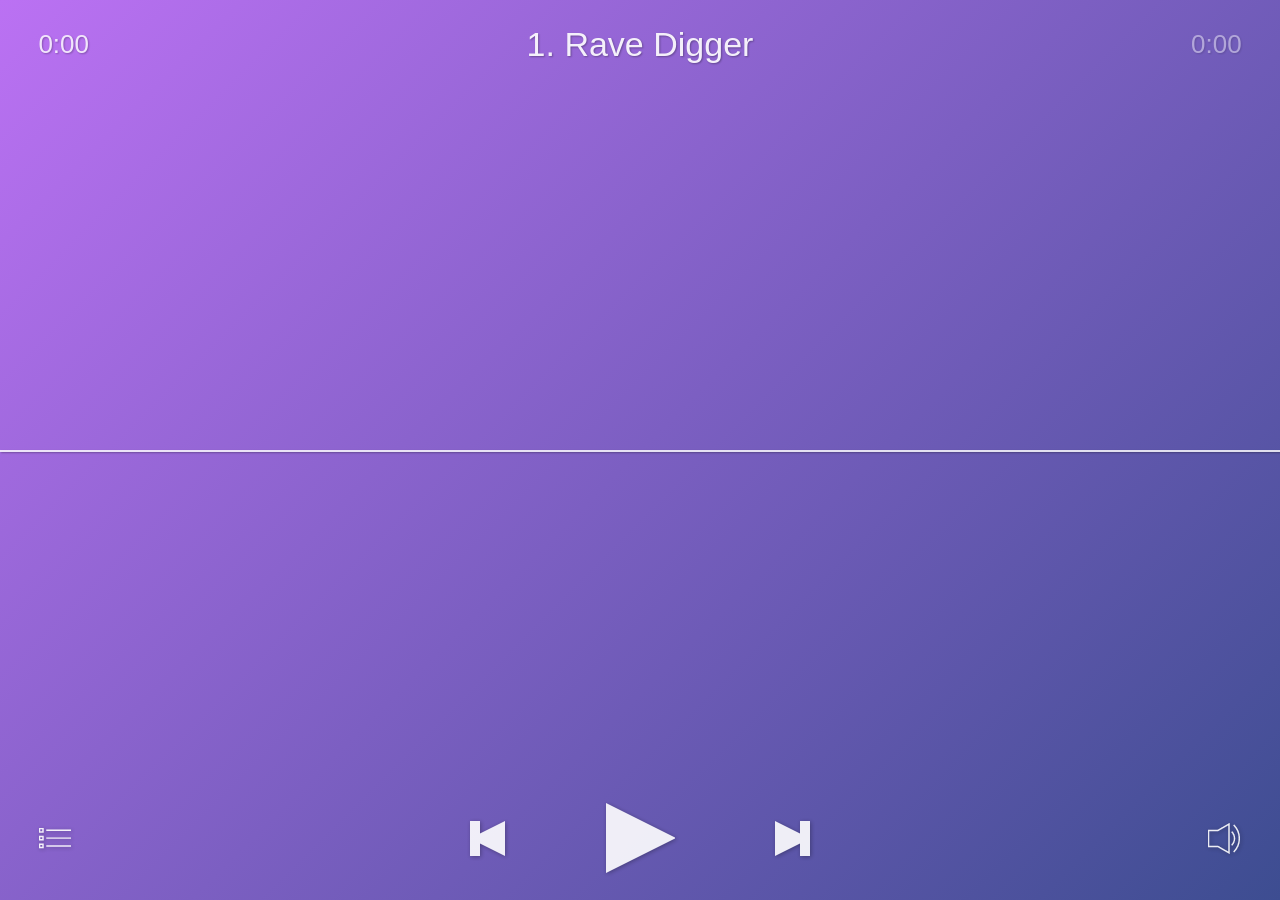
<file: player/index.html>
<!doctype html>
<html lang="en">
<head>
  <meta charset="utf-8">
  <meta name="viewport" content="user-scalable=no">
  <title>Howler.js Audio Player</title>
  <link rel="stylesheet" href="./styles.css">
</head>
<body>
  <!-- Top Info -->
  <div id="title">
    <span id="track"></span>
    <div id="timer">0:00</div>
    <div id="duration">0:00</div>
  </div>

  <!-- Controls -->
  <div class="controlsOuter">
    <div class="controlsInner">
      <div id="loading"></div>
      <div class="btn" id="playBtn"></div>
      <div class="btn" id="pauseBtn"></div>
      <div class="btn" id="prevBtn"></div>
      <div class="btn" id="nextBtn"></div>
    </div>
    <div class="btn" id="playlistBtn"></div>
    <div class="btn" id="volumeBtn"></div>
  </div>

  <!-- Progress -->
  <div id="waveform"></div>
  <div id="bar"></div>
  <div id="progress"></div>

  <!-- Playlist -->
  <div id="playlist">
    <div id="list"></div>
  </div>

  <!-- Volume -->
  <div id="volume" class="fadeout">
    <div id="barFull" class="bar"></div>
    <div id="barEmpty" class="bar"></div>
    <div id="sliderBtn"></div>
  </div>

  <!-- Scripts -->
  <script src="./howler.min.core.js"></script>
  <script src="./siriwave.js"></script>
  <script src="./player.js"></script>
</body>
</html>
</file>
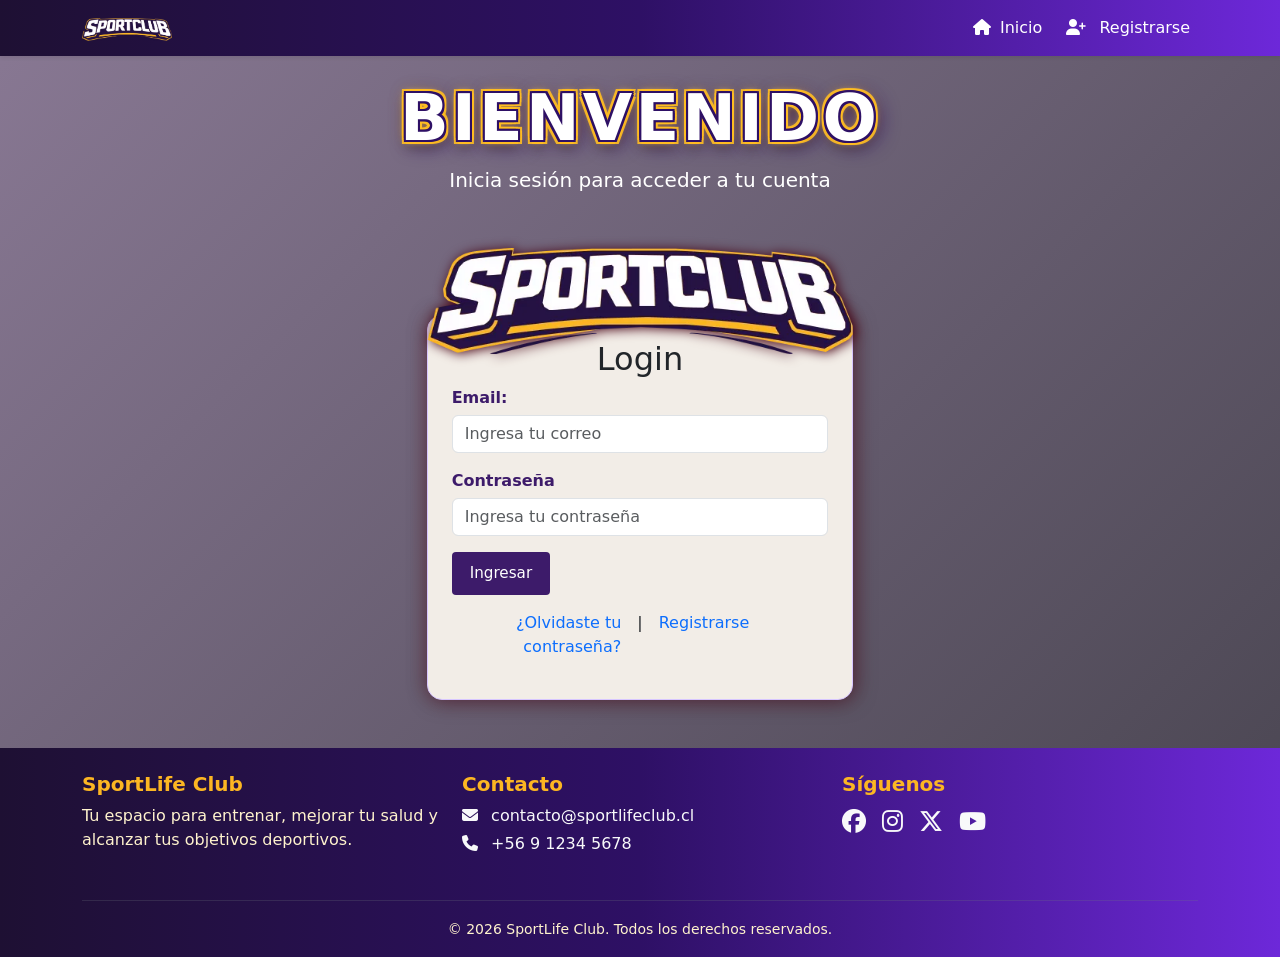
<file: auth/login.html>
<!DOCTYPE html>
<html lang="en">

<head>
  <meta charset="UTF-8">
  <meta name="viewport" content="width=device-width, initial-scale=1.0">
  <!-- Favicon -->
  <link rel="icon" type="image/png" href="../assets/favicon/favicon-96x96.png" sizes="96x96" />
  <link rel="icon" type="image/svg+xml" href="../assets/favicon/favicon.svg" />
  <link rel="shortcut icon" href="../assets/favicon/favicon.ico" />
  <link rel="apple-touch-icon" sizes="180x180" href="../assets/favicon/apple-touch-icon.png" />
  <meta name="apple-mobile-web-app-title" content="SportLife" />
  <link rel="manifest" href="../assets/favicon/site.webmanifest" />
  <!-- Bootstrap CSS -->
  <link rel="stylesheet" href="https://cdn.jsdelivr.net/npm/bootstrap@5.3.8/dist/css/bootstrap.min.css">
  <!-- CSS local -->
  <link rel="stylesheet" href="../assets/css/global.css">
  <link rel="stylesheet" href="../assets/css/index.css">
  <link rel="stylesheet" href="../assets/css/auth.css">
  <!-- Font Awesome -->
  <link rel="stylesheet" href="https://cdnjs.cloudflare.com/ajax/libs/font-awesome/6.7.2/css/all.min.css">
  <title>Login</title>
</head>

<body class="d-flex flex-column min-vh-100" id="login-body">
  <header class="sticky-top shadow-sm mb-0 navbar-index">
    <nav class="navbar navbar-expand-lg container">
      <div class="container-fluid">
        <a class="navbar-brand" href="../index.html">
          <img src="../assets/images/logo.webp" alt="logo de la compañia" width="90">
        </a>
        <button class="navbar-toggler" type="button" data-bs-toggle="collapse" data-bs-target="#navbarNav"
          aria-controls="navbarNav" aria-expanded="false" aria-label="Toggle navigation">
          <span class="navbar-toggler-icon"></span>
        </button>

        <div class="collapse navbar-collapse" id="navbarNav">
          <ul class="navbar-nav ms-auto align-items-lg-center">
            <li class="nav-item">
              <a class="nav-link" href="../index.html#">
                <i class="fa-solid fa-house me-1"></i>
                Inicio
              </a>
            </li>
            <li class="nav-item ms-lg-2">
              <a class="nav-link" href="register.html">
                <i class="fa-solid fa-user-plus me-2"></i>
                Registrarse
              </a>
            </li>
          </ul>
        </div>
      </div>
    </nav>
  </header>
  <main class="flex-grow-1 flex-grow-1 d-flex align-items-center justify-content-center flex-column">
    <div class="container-fluid py-4 mb-5 text-white">
      <div class="container text-center">
        <h3 class="fw-bold display-3 text-uppercase welcome-title">
          Bienvenido
        </h3>
        <p class="mb-0 fs-5">Inicia sesión para acceder a tu cuenta</p>
      </div>
    </div>
    <!-- Formulario login -->
    <form class="position-relative col-12 col-md-6 col-xl-4 col-xxl-3 card p-4 mt-5 shadow-border"
      style="--bs-card-bg: #f2ede7" id="login" novalidate>
      <img src="../assets/images/logo.webp" alt="logo de la compañia" id="auth-brand" class="position-absolute start-50"
        style="top: -15px; transform: translate(-50%, -50%)">
      <h2 class="card-title text-center">Login</h2>
      <!-- INPUT: email -->
      <div class="input-box">
        <label for="correo">Email:</label>
        <input type="email" name="correo" id="correo" placeholder="Ingresa tu correo" class="form-control" minlength="5"
          required>
        <div class="invalid-feedback">
          Debes ingresar un correo válido.
        </div>
      </div>
      <!-- INPUT: password -->
      <div class="input-box">
        <label for="password">Contraseña</label>
        <input type="password" name="password" id="password" placeholder="Ingresa tu contraseña" class="form-control"
          required>
        <div class="invalid-feedback">
          La contraseña debe tener al menos 8 caracteres.
        </div>
      </div>
      <div class="submit-box">
        <button type="submit">Ingresar</button>
      </div>
      <span class="text-danger fs-6 mt-3 d-none mx-auto" id="feedback"><i
          class="fa-solid fa-user-xmark me-1 text-danger"></i> Credenciales incorrectas</span>
      <div class="my-3 d-grid" style="grid-template-columns: 1fr auto 1fr;">
        <a href="#" class="text-end text-decoration-none pe-3">
          ¿Olvidaste tu contraseña?
        </a>
        <span class="text-center">|</span>
        <a href="register.html" class="text-start text-decoration-none ps-3">
          Registrarse
        </a>
      </div>
    </form>
  </main>
  <footer class="bg-dark text-light pt-4 pb-3 mt-5" id="contacto">
    <div class="container">
      <div class="row">
        <div class="col-md-4 mb-3">
          <h5 class="fw-bold">SportLife Club</h5>
          <p style="color: var(--bs-warning-bg-subtle);">
            Tu espacio para entrenar, mejorar tu salud y alcanzar tus objetivos deportivos.
          </p>
        </div>
        <div class="col-md-4 mb-3">
          <h5 class="fw-bold">Contacto</h5>
          <p class="mb-1">
            <i class="fa-solid fa-envelope me-2"></i>
            contacto@sportlifeclub.cl
          </p>
          <p class="mb-0">
            <i class="fa-solid fa-phone me-2"></i>
            +56 9 1234 5678
          </p>
        </div>
        <div class="col-md-4 mb-3">
          <h5 class="fw-bold">Síguenos</h5>
          <div class="d-flex gap-3 fs-4">
            <a href="javascript:void(0)" class="text-light">
              <i class="fa-brands fa-facebook"></i>
            </a>
            <a href="javascript:void(0)" class="text-light">
              <i class="fa-brands fa-instagram"></i>
            </a>
            <a href="javascript:void(0)" class="text-light">
              <i class="fa-brands fa-x-twitter"></i>
            </a>
            <a href="javascript:void(0)" class="text-light">
              <i class="fa-brands fa-youtube"></i>
            </a>
          </div>
        </div>
      </div>
      <hr class="border-secondary">
      <div class="text-center" style="color: var(--bs-warning-bg-subtle);">
        <small>
          &copy; 2026 SportLife Club. Todos los derechos reservados.
        </small>
      </div>
    </div>
  </footer>
  <!-- Bootstrap JS -->
  <script src="https://cdn.jsdelivr.net/npm/bootstrap@5.3.8/dist/js/bootstrap.min.js"></script>
  <!-- JS local con las funciones de autenticación -->
  <script src="../assets/js/config/api.js"></script>
  <script src="../assets/js/auth/auth.js"></script>
  <script src="../assets/js/utils/validators.js"></script>
  <script src="../assets/js/auth/login.js"></script>
</body>

</html>
</file>
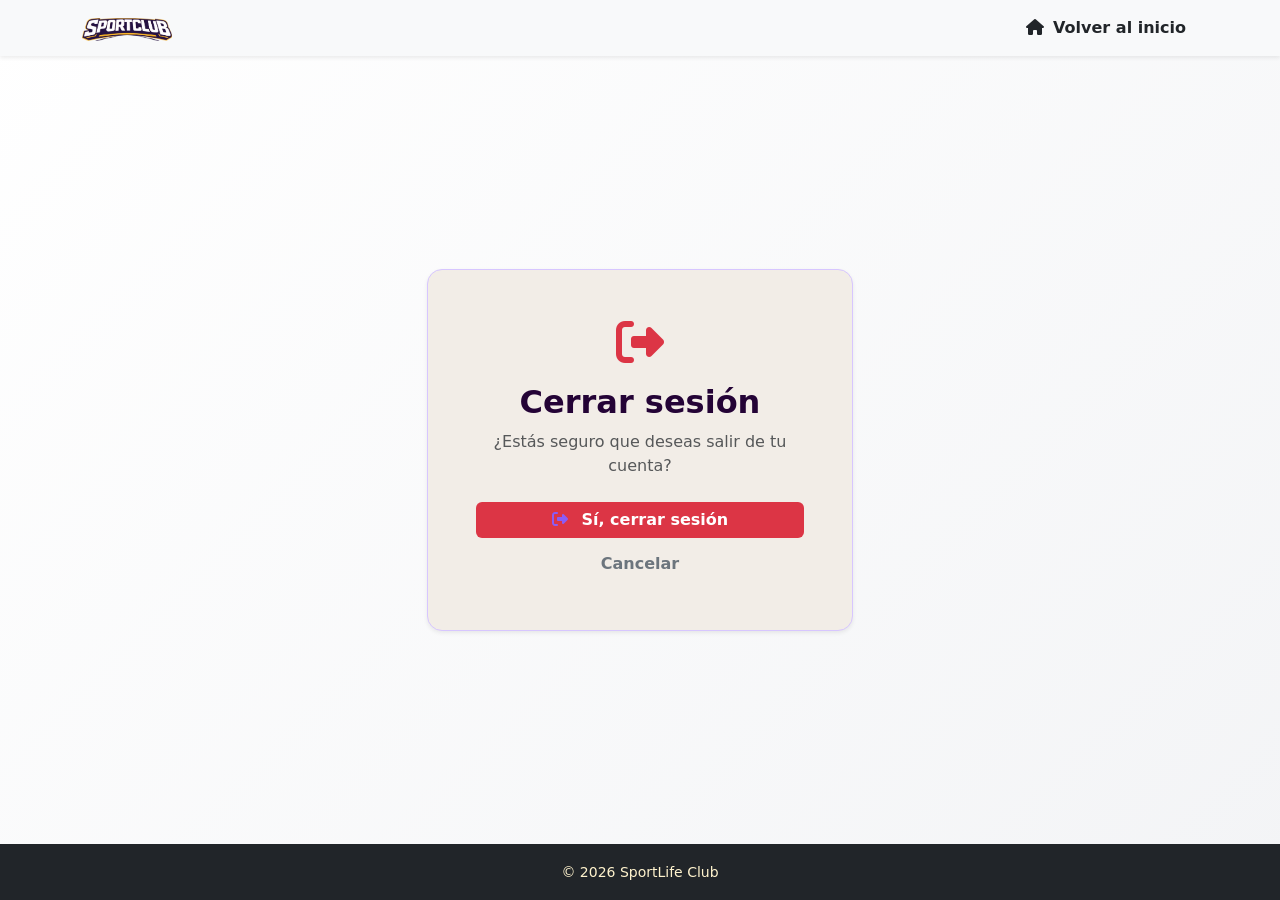
<file: auth/logout.html>
<!DOCTYPE html>
<html lang="en">

<head>
  <meta charset="UTF-8">
  <meta name="viewport" content="width=device-width, initial-scale=1.0">

  <link rel="stylesheet" href="https://cdn.jsdelivr.net/npm/bootstrap@5.3.8/dist/css/bootstrap.min.css">
  <link rel="stylesheet" href="../assets/css/global.css">
  <link rel="stylesheet" href="../assets/css/auth.css">
  <link rel="stylesheet" href="https://cdnjs.cloudflare.com/ajax/libs/font-awesome/6.7.2/css/all.min.css">

  <title>Cerrar sesión</title>
</head>

<body class="d-flex flex-column min-vh-100">

  <!-- HEADER -->
  <header class="bg-body-tertiary sticky-top shadow-sm mb-0">
    <nav class="navbar navbar-expand-lg bg-body-tertiary container">
      <div class="container-fluid">

        <a class="navbar-brand" href="../index.html">
          <img src="../assets/images/logo.webp" alt="logo de la compañia" width="90">
        </a>

        <div class="ms-auto">
          <a class="btn btn-outline-dark" href="../index.html">
            <i class="fa-solid fa-house me-1"></i>
            Volver al inicio
          </a>
        </div>

      </div>
    </nav>
  </header>

  <!-- MAIN -->
  <main class="flex-grow-1 d-flex align-items-center justify-content-center">

    <div class="card p-5 text-center col-12 col-md-6 col-lg-4 shadow-sm" style="--bs-card-bg: #f2ede7">

      <div class="mb-3">
        <i class="fa-solid fa-right-from-bracket fa-3x text-danger"></i>
      </div>

      <h2 class="fw-bold">Cerrar sesión</h2>

      <p class="text-muted mb-4">
        ¿Estás seguro que deseas salir de tu cuenta?
      </p>

      <div class="d-grid gap-2">

        <button class="btn btn-danger" id="btn_logout">
          <i class="fa-solid fa-right-from-bracket me-2"></i>
          Sí, cerrar sesión
        </button>

        <a href="../dashboards/user.html" class="btn btn-outline-secondary">
          Cancelar
        </a>

      </div>

    </div>

  </main>

  <!-- FOOTER -->
  <footer class="bg-dark text-light py-3 mt-auto text-center">
    <small style="color: var(--bs-warning-bg-subtle);">
      &copy; 2026 SportLife Club
    </small>
  </footer>

  <script src="https://cdn.jsdelivr.net/npm/bootstrap@5.3.8/dist/js/bootstrap.bundle.min.js"></script>
  <script>
    const btnLogout = document.getElementById("btn_logout");

    btnLogout.addEventListener("click", () => {
      localStorage.removeItem("token");

      window.location.href = "../";
    });
  </script>
</body>

</html>
</file>
<file: player/styles.css>
html {
  width: 100%;
  height: 100%;  
  overflow: hidden;
  padding: 0;
  margin: 0;
  outline: 0;
}

body {
  width: 100%;
  height: 100%;
  padding: 0;
  margin: 0;
  overflow: hidden;
  background: #bb71f3;
  background: -moz-linear-gradient(-45deg, #bb71f3 0%, #3d4d91 100%);
  background: -webkit-linear-gradient(-45deg, #bb71f3 0%, #3d4d91 100%);
  background: linear-gradient(135deg, #bb71f3 0%, #3d4d91 100%);
  filter: progid:DXImageTransform.Microsoft.gradient(startColorstr='#bb71f3', endColorstr='#3d4d91', GradientType=1);
  font-family: "Helvetica Neue", "Futura", "Trebuchet MS", Arial;
  -webkit-user-select: none;
  user-select: none;
  -webkit-tap-highlight-color: rgba(255, 255, 255, 0);
}

/* Top Info */
#title {
  position: absolute;
  width: 100%;
  top: 3%;
  line-height: 34px;
  height: 34px;
  text-align: center;
  font-size: 34px;
  opacity: 0.9;
  font-weight: 300;
  color: #fff;
  text-shadow: 1px 1px 2px rgba(0, 0, 0, 0.33);
}
#timer {
  position: absolute;
  top: 0;
  left: 3%;
  text-align: left;
  font-size: 26px;
  opacity: 0.9;
  font-weight: 300;
  color: #fff;
  text-shadow: 1px 1px 2px rgba(0, 0, 0, 0.33);
}
#duration {
  position: absolute;
  top: 0;
  right: 3%;
  text-align: right;
  font-size: 26px;
  opacity: 0.5;
  font-weight: 300;
  color: #fff;
  text-shadow: 1px 1px 2px rgba(0, 0, 0, 0.33);
}

/* Controls */
.controlsOuter {
  position: absolute;
  width: 100%;
  height: 70px;
  bottom: 3%;
}
.controlsInner {
  position: absolute;
  width: 340px;
  height: 70px;
  left: 50%;
  margin: 0 -170px;
}
.btn {
  position: absolute;
  cursor: pointer;
  opacity: 0.9;
  -webkit-filter: drop-shadow(1px 1px 2px rgba(0, 0, 0, 0.33));
  filter: drop-shadow(1px 1px 2px rgba(0, 0, 0, 0.33));
  -webkit-user-select: none;
  user-select: none;
}
.btn:hover {
  opacity: 1;
}
#playBtn {
  background-image: url('[data-uri]');
  width: 69px;
  height: 70px;
  left: 50%;
  margin: auto -34.5px;
}
#pauseBtn {
  background-image: url('[data-uri]');
  width: 69px;
  height: 70px;
  left: 50%;
  margin: auto -34.5px;
  display: none;
}
#prevBtn {
  background-image: url('[data-uri]');
  width: 35px;
  height: 35px;
  left: 0;
  top: 50%;
  margin: -17.5px auto;
}
#nextBtn {
  background-image: url('[data-uri]');
  width: 35px;
  height: 35px;
  right: 0;
  top: 50%;
  margin: -17.5px auto;
}
#playlistBtn {
  background-image: url('[data-uri]');
  width: 35px;
  height: 35px;
  top: 50%;
  left: 3%;
  margin: -17.5px auto;
}
#volumeBtn {
  background-image: url('[data-uri]');
  width: 35px;
  height: 35px;
  top: 50%;
  right: 3%;
  margin: -17.5px auto;
}

/* Progress */
#waveform {
  width: 100%;
  height: 30%;
  position: absolute;
  left: 0;
  top: 50%;
  margin: -15% auto;
  display: none;
  cursor: pointer;
  opacity: 0.8;
  -webkit-user-select: none;
  user-select: none;
}
#waveform:hover {
  opacity: 1;
}
#bar {
  position: absolute;
  top: 50%;
  left: 0;
  width: 100%;
  height: 2px;
  background-color: rgba(255, 255, 255, 0.9);
  box-shadow: 1px 1px 2px rgba(0, 0, 0, 0.33);
  opacity: 0.9;
}
#progress {
  position: absolute;
  top: 0;
  left: 0;
  width: 0%;
  height: 100%;
  background-color: rgba(0, 0, 0, 0.1);
  z-index: -1;
}

/* Loading */
#loading {
  position: absolute;
  left: 50%;
  top: 50%;
  margin: -35px;
  width: 70px;
  height: 70px;
  background-color: #fff;
  border-radius: 100%;  
  -webkit-animation: sk-scaleout 1.0s infinite ease-in-out;
  animation: sk-scaleout 1.0s infinite ease-in-out;
  display: none;
}
@-webkit-keyframes sk-scaleout {
  0% { -webkit-transform: scale(0) }
  100% {
    -webkit-transform: scale(1.0);
    opacity: 0;
  }
}
@keyframes sk-scaleout {
  0% { 
    -webkit-transform: scale(0);
    transform: scale(0);
  } 100% {
    -webkit-transform: scale(1.0);
    transform: scale(1.0);
    opacity: 0;
  }
}

/* Plylist */
#playlist {
  width: 100%;
  height: 100%;
  position: absolute;
  top: 0;
  left: 0;
  background-color: rgba(0, 0, 0, 0.5);
  display: none;
}
#list {
  width: 100%;
  height: 100%;
  position: absolute;
  top: 0;
  left: 0;
  display: -webkit-box;
  display: -ms-flexbox;
  display: flex;
  -webkit-box-orient: vertical;
  -webkit-box-direction: normal;
  -ms-flex-direction: column;
  flex-direction: column;
  -webkit-box-pack: center;
  -ms-flex-pack: center;
  justify-content: center;
  -webkit-box-align: center;
  -ms-flex-align: center;
  align-items: center;
}
.list-song {
  width: 100%;
  height: 120px;
  font-size: 50px;
  line-height: 120px;
  text-align: center;
  font-weight: bold;
  color: #fff;
  text-shadow: 1px 1px 2px rgba(0, 0, 0, 0.33);
}
.list-song:hover {
  background-color: rgba(255, 255, 255, 0.1);
  cursor: pointer;
}

/* Volume */
#volume {
  width: 100%;
  height: 100%;
  position: absolute;
  top: 0;
  left: 0;
  background-color: rgba(0, 0, 0, 0.5);
  touch-action: none;
  -webkit-user-select: none;
  -webkit-tap-highlight-color: rgba(0, 0, 0, 0);
  display: none;
}
.bar {
  position: absolute;
  top: 50%;
  left: 5%;
  margin: -5px auto;
  height: 10px;
  background-color: rgba(255, 255, 255, 0.9);
  box-shadow: 1px 1px 2px rgba(0, 0, 0, 0.33);
}
#barEmpty {
  width: 90%;
  opacity: 0.5;
  box-shadow: none;
  cursor: pointer;
}
#barFull {
  width: 90%;
}
#sliderBtn {
  width: 50px;
  height: 50px;
  position: absolute;
  top: 50%;
  left: 93.25%;
  margin: -25px auto;
  background-color: rgba(255, 255, 255, 0.8);
  box-shadow: 1px 1px 5px rgba(0, 0, 0, 0.33);
  border-radius: 25px;
  cursor: pointer;
}

/* Fade-In */
.fadeout {
  webkit-animation: fadeout 0.5s;
  -ms-animation: fadeout 0.5s;
  animation: fadeout 0.5s;
}
.fadein {
  webkit-animation: fadein 0.5s;
  -ms-animation: fadein 0.5s;
  animation: fadein 0.5s;
}
@keyframes fadein {
  from { opacity: 0; }
  to   { opacity: 1; }
}
@-webkit-keyframes fadein {
  from { opacity: 0; }
  to   { opacity: 1; }
}
@-ms-keyframes fadein {
  from { opacity: 0; }
  to   { opacity: 1; }
}
@keyframes fadeout {
  from { opacity: 1; }
  to   { opacity: 0; }
}
@-webkit-keyframes fadeout {
  from { opacity: 1; }
  to   { opacity: 0; }
}
@-ms-keyframes fadeout {
  from { opacity: 1; }
  to   { opacity: 0; }
}
</file>
<file: assets/css/global.css>
/* Reset global */
* {
  padding: 0;
  margin: 0;
  box-sizing: border-box;
}

/* Variables globales */
:root {
  --text-color: #191919;
  --primary-border-color: #d7c6ff;
  --primary-icon-color: #8b5cf6;
  --font-size-h2: 2rem;
  --font-size-label: 0.95rem;
  --font-size-input: 0.85rem;
  --main-bg: #dcb;
  --secondary: #3d1b6a;
  --main-color: rgb(36, 3, 54);
  --family: #0ea5e9;
  --family-dark: #2563eb;
  --basic: #6c757d;
  --basic-dark: #495057;

  /* Radius */
  --card-md-radius: 15px;
  --circle-radius: 50%;

}

body {
  background: linear-gradient(135deg, #ffffff, #f3f4f6);
  color: var(--text-color);
}

h2 {
  color: var(--main-color);
}


/* Bs - Cards */
.card {
  border-radius: var(--card-md-radius);
}



/* ICONOS */
main i {
  color: var(--primary-icon-color);
}

:target h2 {
  display: inline;
  background: linear-gradient(transparent 60%, #e4c640 60%);
  padding: 0 10px;
}

.banner-img {
  height: 250px;
  object-fit: cover;
  filter: brightness(0.65);
}

.carousel-caption {
  bottom: 20%;
}

.carousel-caption h3 {
  text-shadow: 0 2px 10px rgba(0, 0, 0, 0.8);
}

.btn {
  border: none;
  font-weight: 600;
}

.card {
  border-radius: var(--card-md-radius);
  border: 1px solid var(--primary-border-color);
}

.btn-premium {
  background: linear-gradient(135deg, #f1c40f, #f39c12);
  padding: 10px 18px;
}

.btn-familiar {
  background: linear-gradient(135deg, var(--family), var(--family-dark));
  color: #fff;
  padding: 12px;
  box-shadow: 0 8px 18px rgba(14, 165, 233, 0.35);
}

.btn-basico {
  background: linear-gradient(135deg, var(--basic), var(--basic-dark));
  color: #fff;
  padding: 12px;
}

a:active,
a:focus,
img:focus {
  border: none;
  outline: none;
}

/* Hover */
@media (hover: hover) {
  .hv-primary:hover {
    border-color: 2px solid var(--primary-border-color);
    transform: scale(1.04);
    box-shadow:
      4px 8px 25px rgba(74, 25, 153, 0.25);
  }

}

/* Utilities */
.circle {
  aspect-ratio: 1 / 1;
  border-radius: 50%;
  font-size: clamp(0.8rem, 2vw, 1rem);
}

.hv-primary {
  transition: all .2s ease;
}
</file>
<file: assets/css/index.css>
:root {
  --primary: #8b5cf6; 
  --secondary: #6d28d9;
  --dark: #1e1033;   
  --light: #c4b5fd;

  --bg-main: #f5f3ff;
  --bg-soft-purple: #ede9fe;

  --bg-gradient-body: linear-gradient(
    180deg,
    #f5f3ff 0%,
    #ede9fe 50%,
    #ffffff 100%
  );

  --navbar-gradient: linear-gradient(
    90deg,
    #1e1033,
    #2e1065,
    #6d28d9
  );

  --navbar-text: #ffffff;
}

body {
  background: var(--bg-gradient-body);
  min-height: 100vh;
}
.navbar-index {
  background: var(--navbar-gradient);
}

:target h2 {
    display: inline;
    background: linear-gradient(transparent 60%, #fcb622 60%);
    padding: 0 10px;
}

.navbar-index .nav-link {
  color: var(--navbar-text);
  transition: 0.2s ease;
}


.navbar-index .navbar-toggler {
  border: none;
}

.navbar-index .navbar-toggler-icon {
  filter: brightness(0) invert(1);
}

#sobre-el-club i {
    color: var(--secondary);
}

.benefits-slider {
  position: relative;
  overflow: hidden;

  /* Difuminado */
  -webkit-mask-image: linear-gradient(
    to right,
    transparent,
    black 10%,
    black 90%,
    transparent
  );

  mask-image: linear-gradient(
    to right,
    transparent,
    black 10%,
    black 90%,
    transparent
  );
}

.benefits-track {
  display: flex;
  align-items: center;
  gap: 1.5rem;

  width: max-content;

  animation: benefits-scroll 25s linear infinite;
}



.benefit-item {
  display: flex;
  align-items: center;
  gap: .75rem;

  padding: 1rem 1.5rem;

  white-space: nowrap;

  border-radius: 999px;

  background: rgba(255, 255, 255, .75);

  border: 1px solid rgba(109, 40, 217, .15);

  backdrop-filter: blur(8px);

  transition: all .3s ease;
}

.benefit-item:hover {

  border-color: var(--primary);

  box-shadow:
    0 8px 25px rgba(109, 40, 217, .15);
}

.benefit-item i {
  font-size: 1.25rem;
}

.benefit-item span {
  font-weight: 600;
  color: var(--dark);
}

@keyframes benefits-scroll {
  from {
    transform: translateX(0);
  }

  to {
    transform: translateX(-50%);
  }
}

@media (max-width: 768px) {

  .benefits-track {
    gap: 1rem;
    animation-duration: 18s;
  }

  .benefit-item {
    padding: .85rem 1.25rem;
  }

  .benefit-item span {
    font-size: .9rem;
  }

}

footer {
  background: var(--navbar-gradient);
}

footer h5 {
    color: #fcb622;
}

@media (min-width: 1200px) {
    .banner-img {
        height: 60vh;
    }
}

@media (min-width: 1400px) {
    .banner-img {
        height: 70vh;
    }
}


@media(hover: hover){
    .nav-link:hover {
        color: #fcb622;
    }
}
</file>
<file: assets/css/auth.css>
#login-body {
  background:
    linear-gradient(
      135deg,
      rgba(40, 10, 60, 0.55),
      rgba(10, 5, 20, 0.75)
    ),
    url('https://cdn.pixabay.com/photo/2025/04/20/18/36/exercise-9546022_1280.png')
    no-repeat center left;

  background-size: contain;
  min-height: 100vh;
}

#register-body {
  min-height: 100vh;
  background:
    linear-gradient(
      rgba(45, 20, 75, .55),
      rgba(45, 20, 75, .55)
    ),

    linear-gradient(
      to right,
      transparent 0%,
      transparent 60%,
      rgba(141, 119, 181, .25) 75%,
      rgba(141, 119, 181, .75) 90%,
      #8d77b5 100%
    ),

    url('../images/register-bg.webp');

  background-color: #58417c;

  background-repeat: no-repeat;
  background-position: left center;
  background-size: 40% auto;
}


.welcome-title {
  color: #fff;
  font-weight: 900;
  letter-spacing: .05em;

  text-shadow:

    /* CONTORNO MORADO */
    -2px -2px 0 #2e1065,
     0px -2px 0 #2e1065,
     2px -2px 0 #2e1065,

    -2px  0px 0 #2e1065,
     2px  0px 0 #2e1065,

    -2px  2px 0 #2e1065,
     0px  2px 0 #2e1065,
     2px  2px 0 #2e1065,

    -4px -4px 0 rgba(255,188,33,.9),
     0px -4px 0 rgba(255,188,33,.9),
     4px -4px 0 rgba(255,188,33,.9),

    -4px  0px 0 rgba(255,188,33,.9),
     4px  0px 0 rgba(255,188,33,.9),

    -4px  4px 0 rgba(255,188,33,.9),
     0px  4px 0 rgba(255,188,33,.9),
     4px  4px 0 rgba(255,188,33,.9),
    0 0 8px rgba(255,188,33,.7),
    0 0 16px rgba(255,188,33,.4),

    0 0 6px rgba(255,255,255,.8),

    0 8px 12px rgba(0,0,0,.25),
    5px 4px 20px #2e1065;
}

img#auth-brand {
    max-width: 100%;
    height: auto;
    filter: drop-shadow(2px 1px 6px #401);
}

.shadow-border {
    box-shadow: 2px 1px 20px #4018, -2px -1px 20px #4013;
}

label {
    font-weight: 600;
    color: #3d1b6a;
}


button {
    border: none;
    padding: 10px 18px;
    font-size: var(--font-size-label);
    border-radius: 4px;
    background: #3d1b6a;
    color: white;
    cursor: pointer;
}


.input-box {
    display: flex;
    flex-direction: column;
    margin-bottom: 1em;
    gap: 5px;
}

.card:has(#demo-validation:checked) .valid-feedback,
.card:has(#demo-validation:checked) .is-valid{
    display: block !important;
    color: #6c757d;;
}

@media(hover: hover){
    button:hover {
        background: #52248f;
    }
}
</file>
